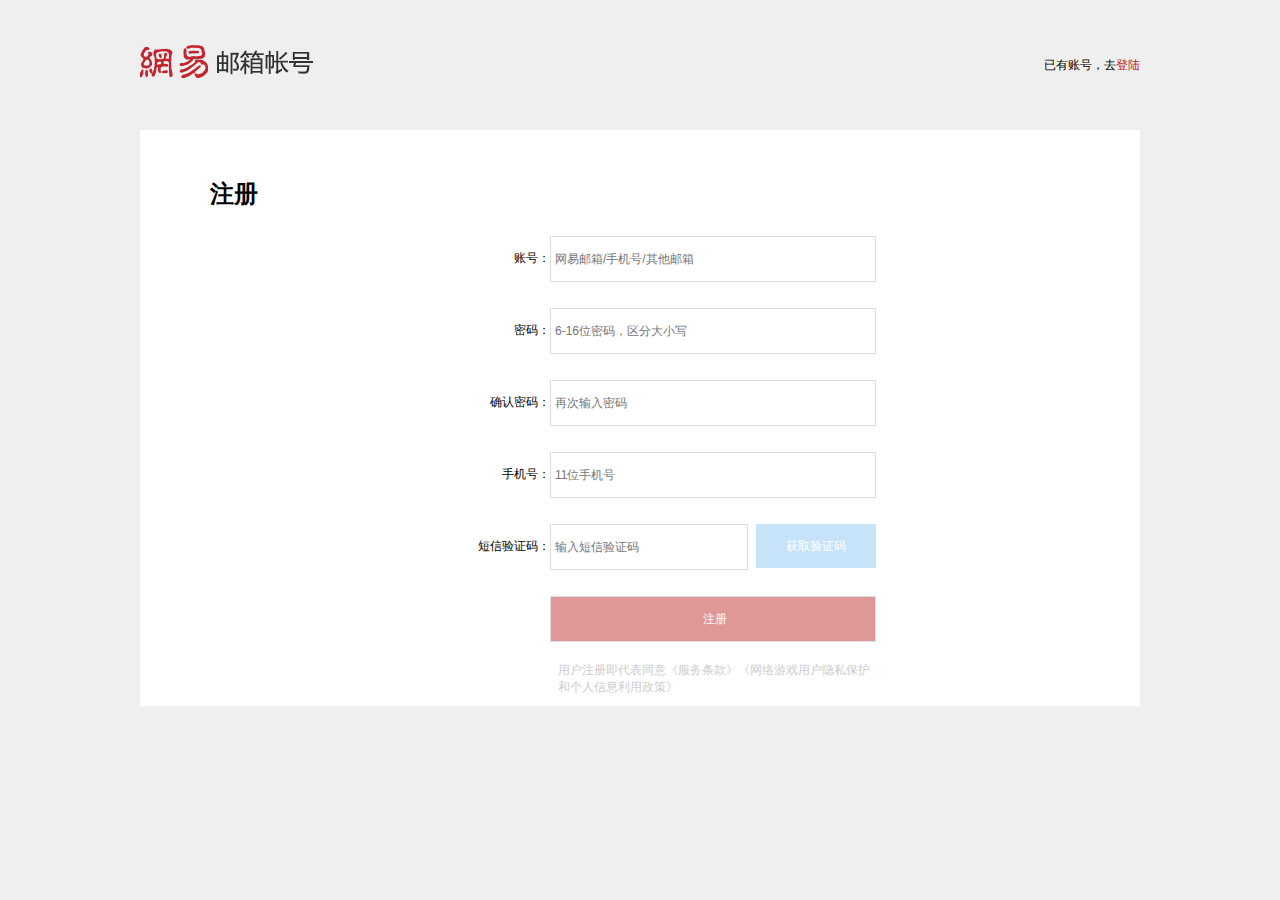
<file: html/regist.html>
<!DOCTYPE html>
<html lang="en">
<head>
	<meta charset="UTF-8">
	<title>注册</title>
	<link rel="stylesheet" href="../css/common/base.css">
	<link rel="stylesheet" href="../css/common/common.css">
	<link rel="stylesheet" href="../css/regist.css">
</head>
<body>
	<div id="regist">
		<div class="margin">
			<div class="regist-h clear">
				<a href="">
					<div class="regist-logo left"></div>
				</a>
				<div class="right regist-l">
					<p>已有账号，去<a href="login.html">登陆</a></p>
				</div>
			</div>
			<div class="regist-content">
				 <div class="regist-main">
				 	<h4>注册</h4>
				 	<form method="get" class="form-regist">
				 		<div class="regist-txt clear">
				 			<label for="txt">账号：</label>
			 				<input type="text" id="txt" placeholder="网易邮箱/手机号/其他邮箱"/>
			 				<div class="prompt-err">
			 					<i></i>
			 					<span></span>
			 				</div>
			 				<div class="prompt-suc">
			 					<i></i>
			 				</div>
				 		</div>
				 		<div class="regist-psw clear">
				 			<label for="psw">密码：</label>
				 			<input type="password" id="psw" placeholder="6-16位密码，区分大小写"/>
				 			<div class="prompt-err">
			 					<i></i>
			 					<span></span>
			 				</div>
			 				<div class="prompt-suc">
			 					<i></i>
			 				</div>
				 		</div>
				 		<div class="regist-pswa clear">
				 			<label for="psw-again">确认密码：</label>
				 			<input type="password" id="psw-again" placeholder="再次输入密码"/>
				 			<div class="prompt-err">
			 					<i></i>
			 					<span></span>
			 				</div>
			 				<div class="prompt-suc">
			 					<i></i>
			 				</div>
				 		</div>
				 		<div class="regist-phone clear">
				 			<label for="phone">手机号：</label>
				 			<input type="text" id="phone" placeholder="11位手机号"/>
				 			<div class="prompt-err">
			 					<i></i>
			 					<span></span>
			 				</div>
			 				<div class="prompt-suc">
			 					<i></i>
			 				</div>
				 		</div>
				 		<div class="regist-phoneY clear">
				 			<label for="message">短信验证码：</label>
				 			<input type="text" id="message" placeholder="输入短信验证码"/>
				 			<span>获取验证码</span>
				 		</div>
				 		<div class="regist-btn clear">
				 			<label for="btn">&nbsp;</label>
				 			<input type="submit" value="注册" id="btn"/>
				 		</div>
				 		<div class="regist-tips clear">
				 			<label for="btn">&nbsp;</label>
				 			<span class="tips">用户注册即代表同意<a href="#">《服务条款》</a><a href="#">《网络游戏用户隐私保护和个人信息利用政策》</a></span>
				 		</div>
				 	</form>
				 </div>
			</div>
		</div>
	</div>
</body>
<script type="text/javascript" src="../libs/jquery-1.12.3.js" ></script>
<script type="text/javascript" src="../libs/jquery.cookie.js"></script>
<script type="text/javascript" src="../js/regist.js" ></script>
</html>
</file>
<file: css/common/base.css>
﻿@charset "utf-8";

/*样式重置*/
body, h1, h2,h3,h4,h5,h6,p,dl,dd,ol,ul,form, input,textarea,th,td,select { margin:0; padding:0;}
em,i { font-style:normal;}
li { list-style:none;}
a { text-decoration:none; cursor:pointer; }

a:focus {outline:none;}
b{ font-weight:normal;}
img { border:none; vertical-align:top;}
input, textarea {vertical-align: middle;outline: none; border:none; background:none;box-sizing:content-box;}
textarea { resize:none; overflow:auto; }
table { border-spacing:0px; border:none; border-collapse:collapse;}
body, input, select, button, textarea { font-size: 12px;font-family:tahoma,arial,'Hiragino Sans GB',\5b8b\4f53,sans-serif;background:#fff;}


/*公共样式*/


/*特殊*/
.h0 {height: 0; line-height:0; font-size:0;}
.ov-ellipsis { overflow:hidden; white-space:nowrap; text-overflow:ellipsis; display:block;}
.t-nowrap{ white-space: nowrap;}
.select-not {-moz-user-select: none;-webkit-user-select: none; -ms-user-select: none;user-select: none;}
.text-over { overflow:hidden; text-indent:99999px; line-height:99999; display:block;}


/*浮动*/
.clear { zoom:1; }
.ovfl { overflow: hidden}
.clear:after { content:''; display:block; clear:both; }
.left { float:left;}
.right { float:right;}

/*字体*/
.f-arial {font-family:arial;}
.f-song {font-family:\5b8b\4f53;}
.yahei12 {font-family:Microsoft YaHei; font-size:12px;}
.yahei14 {font-family:Microsoft YaHei; font-size:14px;}
.yahei16 {font-family:Microsoft YaHei; font-size:16px;}
.yahei18 {font-family:Microsoft YaHei; font-size:18px;}
.yahei20 {font-family:Microsoft YaHei; font-size:20px;}
.yahei22 {font-family:Microsoft YaHei; font-size:22px;}
.yahei24 {font-family:Microsoft YaHei; font-size:24px;}
.font12 { font-size:12px;}
.font14 { font-size:14px;}
.font16 { font-size:16px;}
.font18 { font-size:18px;}
.font20 { font-size:20px;}
.font22 { font-size:22px;}
.font24 { font-size:24px;}
.font-center{text-align: center;}
.font-left{text-align: left;}
.font-right{text-align: right;}
.indent1{text-indent: 1em;}
.indent2{text-indent: 2em;}
.font-b {font-weight: bold;}
.font-notb {font-weight:normal;}
.font-thro{text-decoration: line-through;}

/*鼠标*/
.cur{cursor: pointer;}
.cur-none{cursor:not-allowed;}
.cur-move{cursor:move;}

/*隐藏 定位*/
.ovfl{overflow: hidden;}
.visib{visibility: hidden;}
.dis-blo{ display: block;}
.dis-no { display:none;}
.dis-ib { *display:inline; *zoom:1; vertical-align:top; display:inline-block;}
.p-fix{position: fixed;}
.p-rel{position: relative;}
.p-abs{position: absolute;}
/*角边框*/

.bod1 { border:1px solid #fff;} 
.bodt-1 { border-top:1px solid #fff;}
.bodr-1 { border-right:1px solid #fff;}
.bodb-1 { border-bottom:1px solid #fff;}
.bodl-1 { border-left:1px solid #fff;}
.bodcolor-e5 { border-color:#e5e5e5;}
.bodcolor-33 { border-color:#333;}
.bodcolor-66 { border-color:#666;}
.bodcolor-99 { border-color:#999;}
.bodcolor-f4d { border-color:#FF4D4D;}
.bodcolor-ff { border-color:#fff;}
.bodcolor-no { border-color:transparent !important;}
/*边距*/
.mag5 { margin:5px;}
.mag10 { margin:10px;}
.mag15 { margin:15px;}
.mag20 { margin:20px;}
.mag25 { margin:25px;}
.mag30 { margin:30px;}
.pad5 { padding:5px;}
.pad10 { padding:10px;}
.pad15 { padding:15px;}
.pad20 { padding:20px;}
.pad25 { padding:25px;}
.pad30 { padding:30px;}

.magt-5 { margin-top:5px}
.magt-10 { margin-top:10px}
.magt-15 { margin-top:15px}
.magt-20 { margin-top:20px}
.magt-25 { margin-top:25px}
.magt-30 { margin-top:30px}
.magr-5 { margin-right:5px}
.magr-10 { margin-right:10px}
.magr-15 { margin-right:15px}
.magr-20 { margin-right:20px}
.magr-25 { margin-right:25px}
.magr-30 { margin-right:30px}
.magb-5 { margin-bottom:5px}
.magb-10 { margin-bottom:10px}
.magb-15 { margin-bottom:15px}
.magb-20 { margin-bottom:20px}
.magb-25 { margin-bottom:25px}
.magb-30 { margin-bottom:30px}
.magl-5 { margin-left:5px}
.magl-10 { margin-left:10px}
.magl-15 { margin-left:15px}
.magl-20 { margin-left:20px}
.magl-25 { margin-left:25px}
.magl-30 { margin-left:30px}

.padt-5 { padding-top:5px}
.padt-10 { padding-top:10px}
.padt-15 { padding-top:15px}
.padt-20 { padding-top:20px}
.padt-25 { padding-top:25px}
.padt-30 { padding-top:30px}
.padr-5 { padding-right:5px}
.padr-10 { padding-right:10px}
.padr-15 { padding-right:15px}
.padr-20 { padding-right:20px}
.padr-25 { padding-right:25px}
.padr-30 { padding-right:30px}
.padb-5 { padding-bottom:5px}
.padb-10 { padding-bottom:10px}
.padb-15 { padding-bottom:15px}
.padb-20 { padding-bottom:20px}
.padb-25 { padding-bottom:25px}
.padb-30 { padding-bottom:30px}
.padl-5 { padding-left:5px}
.padl-10 { padding-left:10px}
.padl-15 { padding-left:15px}
.padl-20 { padding-left:20px}
.padl-25 { padding-left:25px}
.padl-30 { padding-left:30px}

/*颜色*/
.gray{color: gray;}
.orange{color: orange;}
.black{color: black;}
.white{color: white;}
.green{color: green;}
.blue{color: #005AA0;}
.pink{color:pink;}
.red { color:red;}
.colorf4d { color:#FF4D4D;}
.color00 { color: #000;}
.color33 { color: #333;}
.color66 { color: #666;}
.color99 { color: #999;}

/*背景色*/
.bg_ff{background-color: #fff;}
.bg_e5 {background-color: #e5e5e5;}
.bg_cc{background-color: #ccc;}
.bg_99{background-color: #999;}
.bg_66{background-color: #666;}


/*宽度*/
.wid-1200 { margin:0 auto; width:1200px;}
.wid-10{width: 10%;}
.wid-15{width: 15%;}
.wid-20{width: 20%;}
.wid-30{width: 30%;}
.wid-35{width: 35%;}
.wid-40{width: 40%;}
.wid-50{width: 50%;}
.wid-50{width: 50%;}
.wid-70{width: 70%;}
.wid-80{width:80%;}
.wid-90{width: 90%;}
.wid-100{width: 100%;}
.wid10 { width:10px;}
.wid20 { width:20px;}
.wid30 { width:30px;}
.wid40 { width:40px;}
.wid50 { width:50px;}
.wid60 { width:60px;}
.wid70 { width:70px;}
.wid80 { width:80px;}
.wid90 { width:90px;}
.wid100 { width:100px;}
.wid200 { width:200px;}
.wid300 { width:300px;}
.wid400 { width:400px;}
.wid500 { width:500px;}
.wid600 { width:600px;}
.wid700 { width:700px;}
.wid800 { width:800px;}
.wid900 { width:900px;}
.wid1000 { width:1000px;}
.wid1100 { width:1100px;}
.wid1200 { width:1200px;}

/*高度*/
.het10{height: 10px;}
.het12{height: 12px;}
.het14{height: 14px;}
.het15{height: 15px;}
.het16{height: 16px;}
.het18{height: 18px;}
.het20{height: 20px;}
.het22{height: 22px;}
.het24{height: 24px;}
.het25{height: 25px;}
.het26{height: 26px;}
.het28{height: 28px;}
.het30{height: 30px;}
.het32{height: 32px;}
.het34{height: 34px;}
.het36{height: 36px;}
.het38{height:38px;}
.het40{height: 40px;}
.het44 {height: 44px;}
.het50{height: 50px;}
.het60{height: 60px;}
.het70{height: 70px;}
.het80{height: 80px;}
.het90{height: 90px;}
.het100{height: 100px;}
/*行高*/
.line_h12{line-height: 12px;}
.line_h14{line-height: 14px;}
.line_h16{line-height: 16px;}
.line_h18{line-height: 18px;}
.line_h20{line-height: 20px;}
.line_h22{line-height: 22px;}
.line_h24{line-height: 24px;}
.line_h26{line-height: 26px;}
.line_h28{line-height: 28px;}
.line_h30{line-height: 30px;}
.line_h32{line-height: 32px;}
.line_h34{line-height: 34px;}
.line_h38{line-height: 38px;}
.line_h40{line-height: 40px;}
</file>
<file: css/common/common.css>
.margin{
	width:1090px;
	margin:0 auto;
}
/*右边fixed的样式*/
#fixed-right{
	position:fixed;
	right:5px;
	z-index:5;
	bottom:60px;
	text-align:center;
}
#fixed-right .fixed-m{
	margin-top:1px;
	border:1px solid #CCCCCC;
	background: #fff;;
}
#fixed-right .fixed-m a{
	display:block;
	padding-top:6px;
	color:#333333;
}
#fixed-right .fixed-m a p{
	line-height: 20px;
}
#fixed-right .fixed-r1{
	display:block;
	width:22px;
	height:25px;
	background: url(../../img/index/fixedtool.png) no-repeat 0px -233px;
	margin:0 auto;
}
#fixed-right a:hover .fixed-r1{
	background-position:0px -269px;
}
#fixed-right a:hover p{
	color:#ab2b2b;
}
#fixed-right .fixed-r2{
	display:block;
	width:16px;
	height:26px;
	margin:0 auto;
	background:url(../../img/index/fixedtool.png) no-repeat 0px -15px; 
}
#fixed-right a:hover .fixed-r2{
	background-position:0px -82px;
}
#fixed-right .fixed-r3{
	display:block;
	width:22px;
	height:22px;
	background: url(../../img/index/fixedtool.png) no-repeat 0px -118px;
	margin:0 auto;
}
#fixed-right a:hover .fixed-r3{
	background-position:0px -181px;
}
#return-top{
	position:fixed;
	right:5px;
	z-index:5;
	text-align:center;
	width:60px;
	bottom:20px;
	display:none;
	
}
#return-top .fixed-b{
	background:#CCCCCC;
	padding-top:6px;
	height:34px;
	color:#fff;
	cursor:pointer;
}
#return-top .fixed-b p{
	line-height: 30px;
}
#return-top .fixed-r4{
	display:block;
	width:9px;
	height:5px;
	background: url(../../img/index/fixedtool.png) no-repeat 0px 0px;
    margin:0 auto;
}
#fixed-right .hide-appLoad2{
	width:80px;
	height:90px;
	text-align:center;
	border:1px solid #E5E5E5;
	position:absolute;
	z-index:8;
	background: #fff;
	top:210px;
	right:59px;
	display:none;
}
#fixed-right .hide-appLoad2 img{
	margin-top:10px;
	width:60px;
	height:auto;
}
#fixed-right .hide-appLoad2 b{
	font-size:8px;
	color:#ab2b2b;
	display:block;
}
/*头部样式*/
.header-t{
	height:36px;
	line-height:36px;
	background: #333333;
	color:#cccccc;
}
.header-t .tab-logo{
	background:url("../../img/index/header.png") no-repeat 0 -34px;
	position:relative;
	display:inline-block;
	width:118px;
	height:108px;
	top:0;
	left:-260px;
}
.header-t .header-t1{
	padding-left:150px;
}
.header-t .header-t2{
	position:relative;
}
.header-t .header-t2 a{
    color:#cccccc;
    margin-right:20px;
}
.header-t .header-t2 .app{
	margin:0;
	font-size:12px;
}
.header-t .header-t2 span{
	margin-left:8px;
	margin-right: 28px;
	font-size:22px;
}
.header-t .header-t2 .appLoad{
	margin-right:0;
	height:36px;
}
.header-t .header-t2 .appLoad .appLoad-p{
	width:7px;
	height:11px;
	display:inline-block;
	margin-top:12px;
    background:url(../../img/index/icon-normal.png) no-repeat 0 -28px;
    
}
.header-t .header-t2 a:hover{
	color:#fff;
}
.header-m .header-m1 .search{
	border:1px solid #dddddd;
}
.header-m{
	margin-top:28px;
}
.header-m .header-m1 .search .txt{
	width:250px;
	height:40px;
	border-right:1px solid #dddddd;
}
.header-m .header-m1 .search .btn{
	width:44px;
	height:40px;
	text-align:center;
	background:#f5f5f5;
	cursor:pointer;
}
.header-m .header-m1 .search .btn .btn-b{
	display:inline-block;
	margin-top:10px;
	width:20px;
	height:20px;
	background:url(../../img/index/icon-normal.png) no-repeat 0 -2092px;
}
.header-m .header-m1 .cart{
	display:block;
	width:124px;
    height:40px;
    border:1px solid #dddddd;
    margin-left:20px;
    background:#f5f5f5;
}
.header-m .header-m1 .cart .cart-b{
	display:block;
	width:21px;
	height:21px;
	background: url(../../img/index/icon-sd.png) no-repeat 0 -61px;
	margin-left:12px;
	margin-top:10px;
}
.header-m .header-m1 .cart .cart-t{
	line-height:42px;
	color:#333333;
	margin-left:5px;
}
.header-m .header-m1 .cart:hover{
	background: #fff;
}
.header-m .header-m1 .cart .cart-n{
	display:block;
	color:#ffffff;
	line-height: 20px;
	text-align: center;
	width:20px;
    height:20px;
    background:url(../../img/index/icon-normal.png) no-repeat 0 -105px;
    margin-top:10px;
    margin-left:10px;
}
/*当点击App下载时显示的二维码的样式*/
.hide-appLoad{
	width:130px;
	height:162px;
	text-align:center;
	border:1px solid #E5E5E5;
	position:absolute;
	z-index:3;
	background: #fff;
	top:32px;
	right:-16px;
	display:none;
}
#header .hide-appLoad img{
	margin-top:10px;
}
#header .hide-appLoad b{
	font-size:8px;
	color:#ab2b2b;
	display:block;
}

/*点击购物车时购物车下面出现的图片的样式*/
#nav .nav-fixed .cart-click{
	right:40px;
	top:34px;
	display:none;
}
.cart-click{
	display:none;
	position:absolute;
	background: #fff;
	z-index:16;
	text-align:center;
	border:1px solid #CCCCCC;
	padding-bottom:30px;
	width:160px;
	right:62px;
	top:108px;
	
}
.cart-click img{
	width:140px;
	height:140px;
}
.cart-click .cart-click-w{
	display:inline-block;
	width:80px;
	height:30px;
	line-height:30px;
	color:#fff;
	background:#ab2b2b;
}
/*当鼠标移动到导航栏上时显示二级菜单栏*/
#nav .nav-normal .nav-detail{
	display:none;
	position:absolute;
	background:#fff;
	width:100%;
	top:31px;
	left:0;
	height:130px;
	
}
#nav .nav-normal .nav-detail .nav-w{
	position:relative;
	width:100%;
	text-align:center;
	
}
#nav .nav-normal .nav-detail .nav-w ul{
	display:inline-block;
	margin-top:20px;
}
#nav .nav-normal .nav-detail .nav-w ul li a:hover{
	color:#ab2b2b;
	border:0;
}
/*导航栏样式*/
#nav .nav-normal {
	position:relative;
	z-index:13;
	height:42px;
}
#nav .nav-normal ul{
	margin-top:48px;
}
#nav .nav-normal ul li{
	float:left;
	font-size:14px;
	font-weight:700;
	padding:6px 41px 0;
}
#nav .nav-normal ul li.li-f{
	padding-left:20px;
}
#nav .nav-normal ul li.li-l{
	padding-right:28px;
}
#nav .nav-normal ul li a{
	display:inline-block;
	height:22px;
	line-height:22px;
	color:#333333;
}
#nav .nav-normal ul li .active{
	border-bottom:3px solid #ab2b2b;
	color:#ab2a2b;
}
#nav .nav-normal ul li .nav-h{
	border-bottom:3px solid #ab2b2b;
	color:#ab2a2b;
}
#nav .nav-normal .nav-logo{
	display:none;
}
#nav .nav-normal .login-regist{
	display:none;
}
#nav .nav-normal .fixed-cart{
	display:none;
}

/*吸顶的样式*/
#nav .nav-fixed .nav-detail{
	top:37px;
}
#nav .nav-fixed{
	position:fixed;
	top:0;
	left:0;
	z-index:13;
	background:#fff;
	width:100%;
	height:42px;
}

#nav .nav-fixed .nav-logo {
	float:left;
	display:block;
}
#nav .nav-fixed .nav-logo a{
	display:inline-block;
	height:42px;
	width:133px;
	background: url(../../img/goodDetail/header.png) no-repeat 0 -152px;
}
#nav .nav-fixed ul{
	margin:auto;
	display:inline-block;
	line-height:42px;
}
#nav .nav-fixed ul li{
	padding:0 20px 0;
}
#nav .nav-fixed .login-regist{
	display:inline-block;
	padding:13px;
}
#nav .nav-fixed .login-regist a{
	margin-left:15px;
	color:#666;
}
#nav .nav-fixed .fixed-cart{
	display:inline-block;
	padding-top:8px;
	margin-left:20px;
}
#nav .nav-fixed .fixed-cart .cart-b{
	display:block;
	width:21px;
	height:21px;
	background: url(../../img/index/icon-sd.png) no-repeat 0 -61px;
}
#nav .nav-fixed .fixed-cart .cart-n{
	display:block;
	width:21px;
	height:21px;
 	background:url(../../img/index/icon-normal.png) no-repeat 0 -105px;
 	text-align:center;
 	line-height:21px;
 	color:#fff;
 	position:relative;
 	top:-26px;
 	left:14px;
}
#nav .nav-fixed .nav-detail .nav-w{
	position:relative;
	width:100%;
	text-align:center;
	
}
/*尾部样式*/
#footer-before{
	border-top:1px solid #CCCCCC;
}
#footer-before .footer-t ul{
	padding-top:60px;
	padding-bottom:32px;
}
#footer-before .footer-t ul li{
	float:left;
	text-align:center;
	width:33.2%;
	height:204px;
	border-right:1px solid #CCCCCC;
}
#footer-before .footer-t ul li.li-last{
	border:0;
}
#footer-before .footer-t ul li h4{
	font-size:16px;
	font-weight: normal;
}
#footer-before .footer-t ul li .phone{
	font-size:20px;
	font-weight:500;
	margin-top:30px;
}
#footer-before .footer-t ul li .time{
	margin-top:18px;
}
#footer-before .footer-t ul li .problem{
	display:block;
	width:124px;
	height:26px;
	text-align:center;
	line-height:26px;
	color:#333333;
	border:1px solid #333333;
	margin-top:36px;
	position:relative;
	left:50%;
	margin-left:-62px;
}
#footer-before .footer-t ul li .problem:hover{
	background:#333333;
	color:#fff;
}
#footer-before .footer-t ul li .introduce{
	width:284px;
	margin-left:36px;
	text-align: left;
	line-height:20px;
	margin-top:30px;
}
#footer-before .footer-t ul li .us{
	width:284px;
	margin-left:36px;
	text-align: left;
	margin-top:26px;
	line-height:32px;
}
#footer-before .footer-t ul li .us i{
	display:inline-block;
	width:32px;
	height:32px;
}
#footer-before .footer-t ul li .us .yiXin{
	vertical-align: middle;
	background:url(../../img/index/icon-normal.png) no-repeat 0px -2627px;
}
#footer-before .footer-t ul li .us .weiXin{
	vertical-align: middle;
	background:url(../../img/index/icon-normal.png) no-repeat 0px -2585px;
	margin:0 12px;
}
#footer-before .footer-t ul li .us .xinLang{
	vertical-align: middle;
	background:url(../../img/index/icon-normal.png) no-repeat 0px -2543px;
}
#footer-before .footer-t ul li.li-last img{
	margin-top:30px;
}
#footer-before .footer-t ul li.li-last p{
	margin-top:10px;
	color:#ab2a2b;
}
#footer .footer-m{
	background:#414141;
}
#footer .footer-m .margin{
	border-bottom: 1px solid #666666;
}
#footer .footer-m ul li{
	float: left;
	width:33.3333%;
	height:118px;
	text-align: center;
}
#footer .footer-m ul li i{
	display:inline-block;
	width:52px;
	height:52px;
	vertical-align: middle;
	background:url(../../img/index/footerm1.png) no-repeat 0 0;
}
#footer .footer-m ul li span{
	font-size:16px;
	line-height:118px;
	color:#fff;
	margin-left: 16px;
}
#footer .footer-b{
	background:#414141;
}
#footer .footer-b .margin{
	text-align:center;
	padding-top:30px;
	padding-bottom:24px;
}
#footer .footer-b .margin a{
	color:#bfbfbf;
}
#footer .footer-b .margin span{
	color:#bfbfbf;
	margin:0 16px 0;
}
#footer .footer-b .margin p{
	color:#bfbfbf;
}
</file>
<file: css/regist.css>
body{
	background: #efefef;
}
#regist .margin{
	width:1000px;
	margin:0 auto;
}
#regist .regist-h{
	height:130px;
}
#regist .regist-logo{
	width:300px;
	height:60px;
	background: url(../img/regist/sprite.png) no-repeat -50px -18px;
	margin-top:35px;
}
#regist .regist-l{
	line-height: 130px;
}
#regist .regist-l a{
	color:#c1252e;
}
#regist .regist-content{
	background:#fff;
	padding-top:48px;
	padding-left:70px;
}
#regist .regist-main h4{
	font-size:24px;
	
}
#regist .regist-content .regist-main label{
	display:inline-block;
    width:340px;
    text-align:right;
    line-height:45px;
    float:left;
    position:relative;
    top:26px;
}
#regist .regist-content .regist-main input{
	width:320px;
	height:44px;
	border:1px solid #ddd;
	margin-top:26px;
	padding-left:4px;
	float:left;
}
#regist .regist-content .regist-main .regist-txt{
	position:relative;
}
#regist .regist-content .regist-main .prompt-err{
	float:left;
	margin-top:26px;
	height:44px;
	margin-left:8px;
	display:none;
}
#regist .regist-content .regist-main .prompt-err i{
	display:inline-block;
	width:22px;
	height:22px;
	position:relative;
	top:8px;
	left:6px;
	background:url(../img/regist/sprite.png) no-repeat -62px -98px; 
}
#regist .regist-content .regist-main .prompt-suc{
	float:left;
	margin-top:26px;
	height:44px;
	margin-left:8px;
	display:none;
}
#regist .regist-content .regist-main .prompt-suc i{
	display:inline-block;
	width:22px;
	height:22px;
	position:relative;
	top:8px;
	left:6px;
	background:url(../img/regist/sprite.png) no-repeat -26px -98px;
}
#regist .regist-content .regist-main .prompt-err span{
	line-height:44px;
	color:#ef3939;
}
#regist .regist-content .regist-main #message{
	width:192px;
	height:44px;
	border:1px solid #ddd;
	margin-top:26px;
	padding-left:4px;
	float:left;
}
#regist .regist-content .regist-main .regist-phoneY span{
	display:block;
	float:left;
	height:44px;
	width:120px;
	background:#c7e3fa;
	text-align:center;
	line-height:44px;
	margin-top:26px;
	margin-left:8px;
	color:#fff;
}
#regist .regist-content .regist-main .regist-btn #btn{
	background:#df9797;
	color:#fff;
	cursor:pointer;
}
#regist .regist-content .regist-main .regist-tips .tips{
	display:block;
	float:left;
	height:44px;
	width:320px;
	margin-top:20px;
	margin-left:8px;
	color:#ccc;
} 
#regist .regist-content .regist-main .regist-tips .tips a{
	color:#ccc;
}
#regist .regist-content .regist-main .regist-tips .tips a:hover{
	color:#333;
}
.emailist{
	position:relative;
	top:23px;
	left:341px;
	background:#ccc;
	border:1px solid #ccc;
}
.emailist li{
	line-height:30px;
	height:30px;
	padding-left:4px;
	/*border:1px solid #ccc;*/
}
.emailist .on,.emailist li:hover{
	background:#c7e3fa;
	cursor:pointer;
}
</file>
